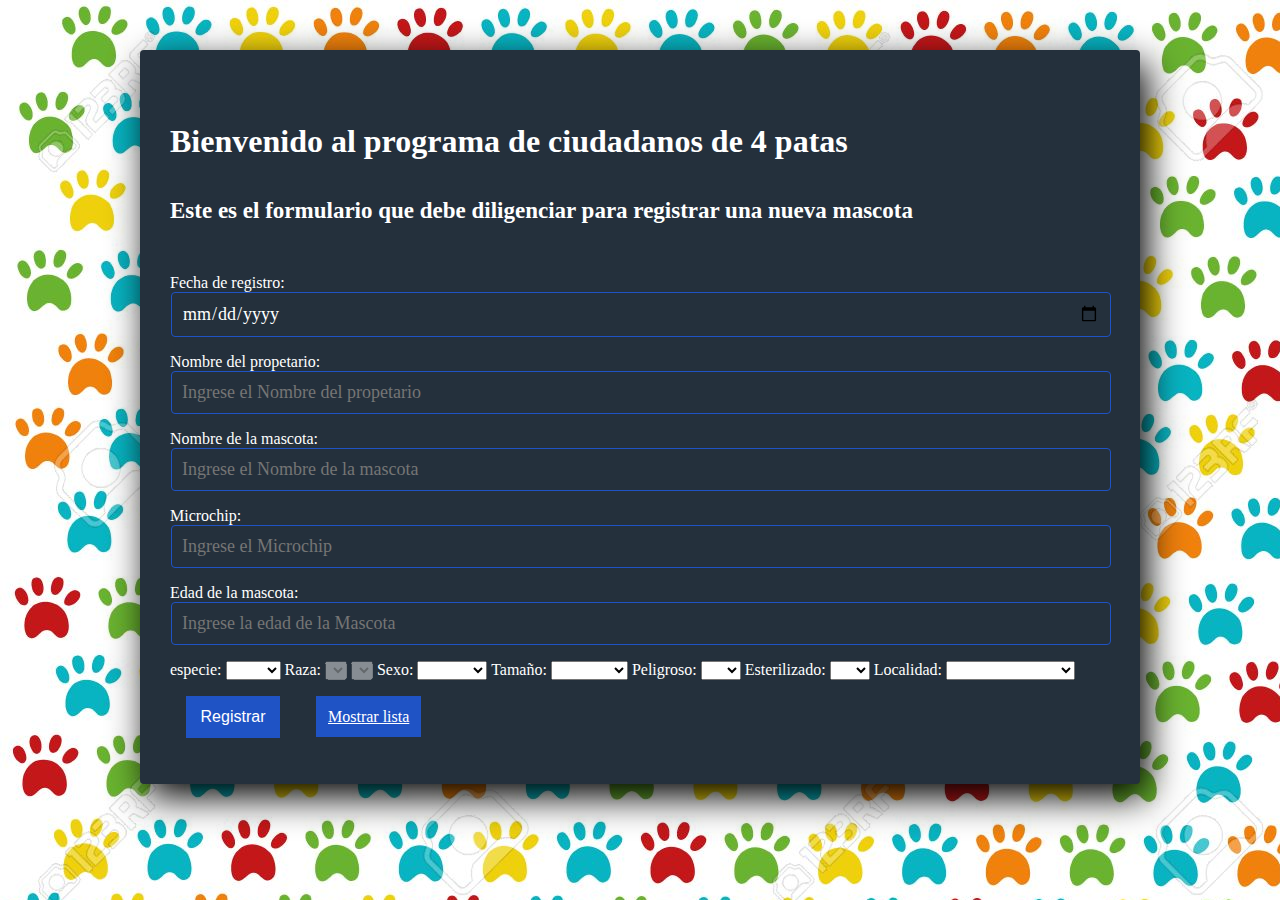
<file: index.html>
<!DOCTYPE html>
<html lang="en">
<head>
  <meta charset="UTF-8">
  <meta name="viewport" content="width=device-width, initial-scale=1.0">
  <meta http-equiv="X-UA-Compatible" content="ie=edge">
  <link rel="stylesheet" href="style.css" >

  <title>Ciudadanos de 4 patas</title>
</head>
<body>
  <section class="form-register">
    <h4>Bienvenido al programa de ciudadanos de 4 patas</h4>
    <h5>Este es el formulario que debe diligenciar para registrar una nueva mascota</h5>
    
    <form class="needs-validation" id="formulario" novalidate>
    <label >Fecha de registro:</label>
    <input class="controls" type="date" name="apellidos" id="fecha" placeholder="Ingrese la Fecha de Registro" required/>
    
    <label >Nombre del propetario:</label>
    <input class="controls" type="text" name="nombreProp" id="nombreProp" placeholder="Ingrese el Nombre del propetario" required/>
    
    <label >Nombre de la mascota:</label>
    <input class="controls" type="text" name="nombreMas" id="nombreMas" placeholder="Ingrese el Nombre de la mascota" required/>
    
    <label >Microchip:</label>
    <input class="controls" type="number" name="microchip" id="microchip" placeholder="Ingrese el Microchip" required/>
    
    <label >Edad de la mascota:</label>
    <input class="controls" type="number" name="edad" id="edad" placeholder="Ingrese la edad de la Mascota" required/>
    
    <label >especie:</label>
    <select id="especie1" required>
                                <option></option>
                                <option>Perro</option>
                                <option>Gato</option>	
                            </select>
    
     <label >Raza:</label>
     <select id="raza" disabled="disabled" required>
                            <option></option>	
                        </select>               
                        <select id="catraza" disabled="disabled" required>
                            <option></option>	
                        </select>
   <label >Sexo:</label>
     <select id="sex" required>
                                <option></option>
                                <option>Macho</option>
                                <option>Hembra</option>	
                            </select>
    <label >Tamaño:</label>
    <select id="tamaño" required>
                                <option></option>
                                <option>Miniatura</option>
                                <option>Pequeño</option>
                                <option>Mediano</option>
                                <option>Grande</option>
                            </select>
      <label >Peligroso:</label>      
      <select id="peligroso" required>
                                <option></option>
                                <option>Si</option>
                                <option>No</option>
                            </select>
       <label >Esterilizado:</label> 
       <select id="esterilizado" required>
                                <option></option>
                                <option>Si</option>
                                <option>No</option>
                            </select>
        <label >Localidad:</label> 
        <select id="localidad" required>
                                <option></option>
                                <option>A. NARINO</option>
                                <option>B. UNIDOS</option>
                                <option>BOSA</option>
                                <option>C. BOLIVAR</option>
                                <option>CHAPINERO</option>
                                <option>ENGATIVA</option>
                                <option>FONTIBON</option>
                                <option>KENNEDY</option>
                                <option>LA CANDELARIA</option>
                                <option>LOS MARTIRES</option>
                                <option>P. ARANDA</option>
                                <option>R. URIBE</option>
                                <option>SAN CRISTOBAL</option>
                                <option>SANTA FE</option>
                                <option>SUBA</option>
                                <option>SUMAPAZ</option>
                                <option>TEUSAQUILLO</option>
                                <option>TUNJUELITO</option>
                                <option>USAQUEN</option>
                                <option>USME</option>
                            </select>
    
       <input id="petsave-button"  type="submit"  class="botons" value="Registrar"/>
       
      <a href="tabla.html">Mostrar lista</a>
     </form>
   
    
  </section>
    <script src="./js/main.js"></script>
</body> 
</html>
</file>
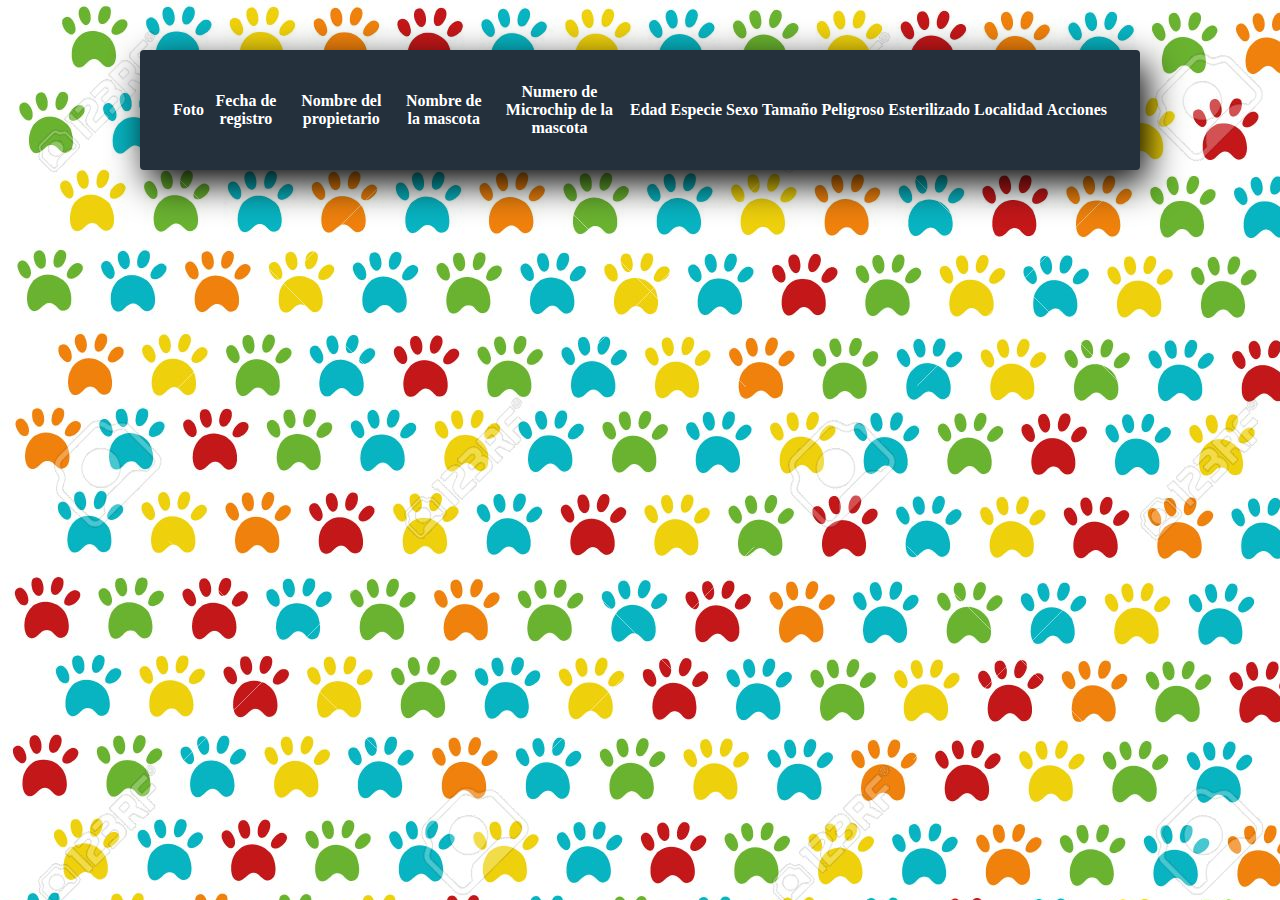
<file: tabla.html>
<!DOCTYPE html>
<html lang="en">
    
<head>
  <script src= "./js/main.js"></script>
  <meta charset="UTF-8">
  <meta name="viewport" content="width=device-width, initial-scale=1.0">
  <meta http-equiv="X-UA-Compatible" content="ie=edge">
  <link rel="stylesheet" href="style.css">
  <title>Ciudadanos de 4 patas</title>
</head>
<body>
    <section class="tabla">
           <table class="table table-hover">
                        <thead class="thead-dark">
                            <tr>
                                <th class="column-header">Foto</th>
                                <th class="column-header">Fecha de registro</th>
                                <th class="column-header">Nombre del propietario</th>
                                <th class="column-header">Nombre de la mascota</th>
                                <th class="column-header">Numero de Microchip de la mascota</th>
                                <th class="column-header">Edad</th>
                                <th class="column-header">Especie</th>
                                <th class="column-header">Sexo</th>
                                <th class="column-header">Tamaño</th>
                                <th class="column-header">Peligroso</th>
                                <th class="column-header">Esterilizado</th>
                                <th class="column-header">Localidad</th>
                                <th class="column-header">Acciones</th>
                            </tr>
                        </thead>
                        <tbody id="body-table">

                        </tbody>
                    </table>
      </html>
</file>
<file: style.css>
* {
 
  box-sizing: border-box;
}

body {
  background-image: url('img/fondo.jpg');
}

.form-register {
   
  width: 1000px;
  background: #24303c;
  padding: 30px;
  margin: auto;
  margin-top: 50px;
  border-radius: 4px;
  font-family: 'calibri';
  color: white;
  box-shadow: 7px 13px 37px #000;
}

.tabla {
 
  width: 1000px;
  background: #24303c;
  padding: 30px;
  margin: auto;
  margin-top: 50px;
  border-radius: 4px;
  font-family: 'calibri';
  color: white;
  box-shadow: 7px 13px 37px #000;
}


a{
 width: 100%;
  background: #1f53c5;
  border: none;
  padding: 12px;
  color: white;
  margin: 16px;
  font-size: 16px;
}

.form-register h4 {

  font-size: 32px;
  margin-bottom: 20px;
  
}
.form-register h5{
    
     font-size: 23px;
     margin-bottom: 50px;
}

.especie{
    
}


.controls {
  width: 100%;
 margin-left: 1px;
  background: #24303c;
  padding: 10px;
  border-radius: 4px;
  margin-bottom: 16px;
  border: 1px solid#1f53c5;
  font-family: 'calibri';
  font-size: 18px;
  
  color: white;
}

.form-register .botons {
  width: 10%;
  background: #1f53c5;
  border: none;
  padding: 12px;
  color: white;
  margin: 16px;
  font-size: 16px;
}
</file>
